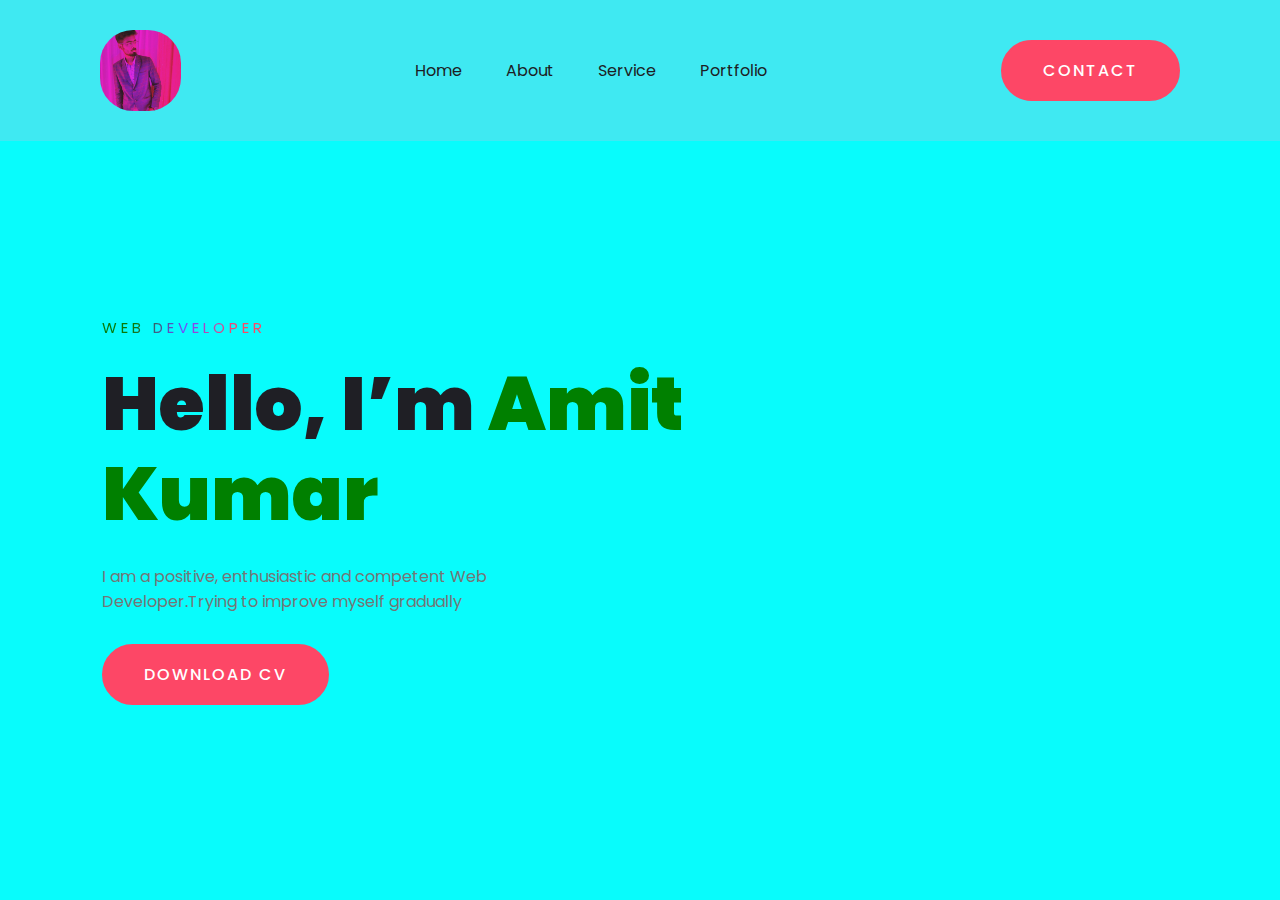
<file: index.html>
<!DOCTYPE html>
<html lang="en">
<head>
    <meta charset="UTF-8">
    <title>Personal Portfolio Website</title>
    <link rel="stylesheet" href="styles.css">
</head>
<body>

    <div class="main">
        <nav>
            
            <img src="AMIT.jpg" class="logo">
            <div class="navigation">
                <input type="checkbox" class="toggle-menu">
                <div class="hamburger"></div>
                <ul class="menu">
                    <li><a href="index.html">Home</a></li>
                    <li><a href="about.html">About</a></li>
                    <li><a href="services.html">Service</a></li>
                    <li><a href="portfolio.html">Portfolio</a></li>
                </ul>
            </div>
            <a href="contact.html" class="btn">contact</a>
        </nav>

        <div class="content">
            <span class="title">Web Developer</span>
            <h1>Hello, I’m <span>Amit Kumar</span></h1>
            <p>I am a positive, enthusiastic and competent Web Developer.Trying to improve myself gradually</p>
            <a href="#" class="btn">Download CV</a>
        </div>
    </div>

</body>
</html>
</file>
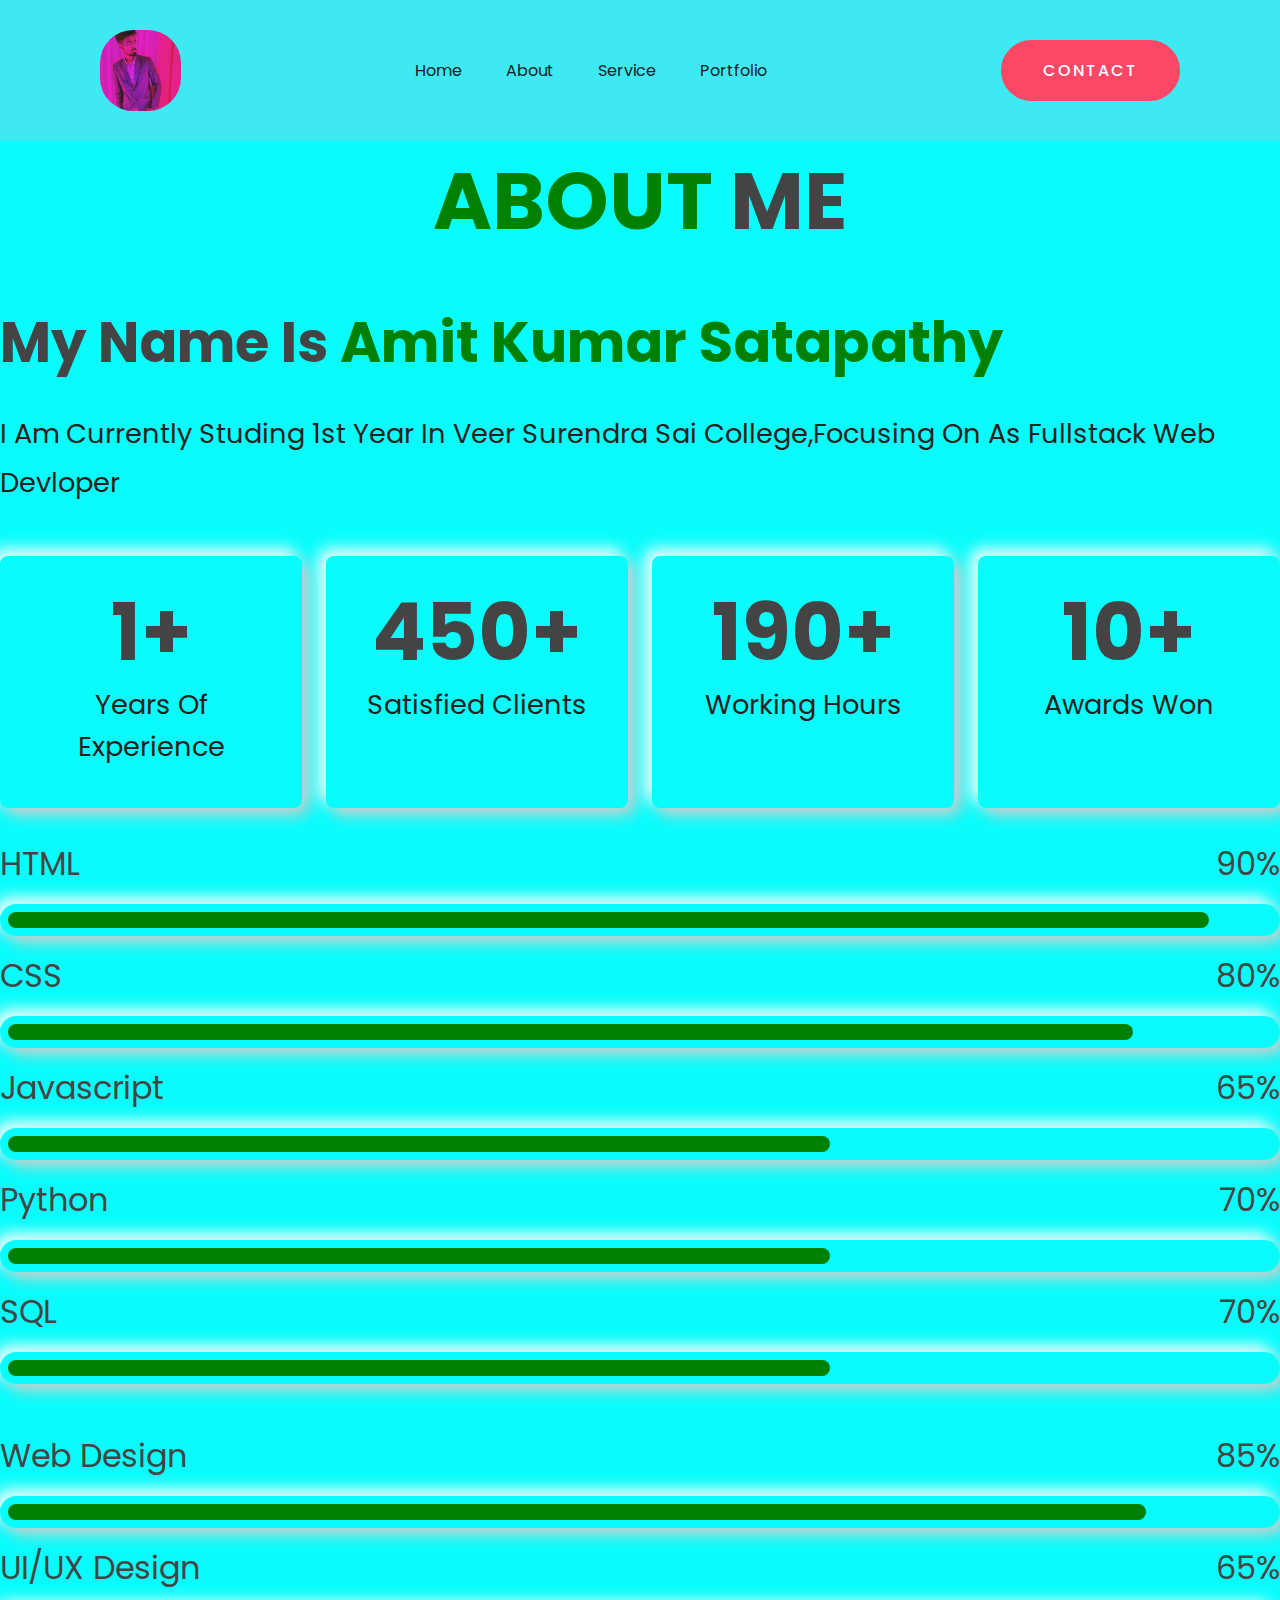
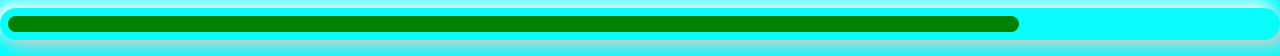
<file: about.html>
<!DOCTYPE html>
<html lang="en">

<head>
    <meta charset="UTF-8">
    <title>Personal Portfolio Website</title>
    <link rel="stylesheet" href="about.css">
</head>

<body>

    <div class="main">
        <nav>
            <img src="AMIT.jpg" class="logo">
            <div class="navigation">
                <input type="checkbox" class="toggle-menu">
                <div class="hamburger"></div>
                <ul class="menu">
                    <li><a href="index.html">Home</a></li>
                    <li><a href="about.html">About</a></li>
                    <li><a href="services.html">Service</a></li>
                    <li><a href="portfolio.html">Portfolio</a></li>
                </ul>
            </div>
            <a href="contact.html" class="btn">contact</a>
        </nav>
        <section class="about" id="about">

            <h1 class="heading"> <span>about</span> me </h1>
        
            <div class="row">
        
                <div class="box-container">
                    <div class="box">
                        <h3>1+</h3>
                        <p>years of experience</p>
                    </div>
                    <div class="box">
                        <h3>450+</h3>
                        <p>satisfied clients</p>
                    </div>
                    <div class="box">
                        <h3>190+</h3>
                        <p>working hours</p>
                    </div>
                    <div class="box">
                        <h3>10+</h3>
                        <p>awards won</p>
                    </div>
                </div>
        
                <div class="content">
                    <h3>my name is <span>amit kumar satapathy</span></h3><p>I am currently studing 1st year in veer surendra sai college,focusing on as fullstack web devloper</p>
                </div>
        
            </div>
        
            <div class="row">
        
                <div class="progress">
                    <h3> web design <span>85%</span> </h3>
                    <div class="bar bar-1-1"><span></span></div>
                    <h3>UI/UX design  <span>65%</span> </h3>
                    <div class="bar bar-1-3"><span></span></div>
                </div>
        
                <div class="progress">
                    <h3> HTML <span>90%</span> </h3>
                    <div class="bar bar-2-1"><span></span></div>
                    <h3> CSS <span>80%</span> </h3>
                    <div class="bar bar-2-2"><span></span></div>
                    <h3> javascript <span>65%</span> </h3>
                    <div class="bar bar-2-3"><span></span></div>
                    <h3> python <span>70%</span> </h3>
                    <div class="bar bar-2-3"><span></span></div>
                    <h3> SQL <span>70%</span> </h3>
                    <div class="bar bar-2-3"><span></span></div>
                </div>
        
            </div>
        
        </section>
    </div>

</body>

</html>
</file>
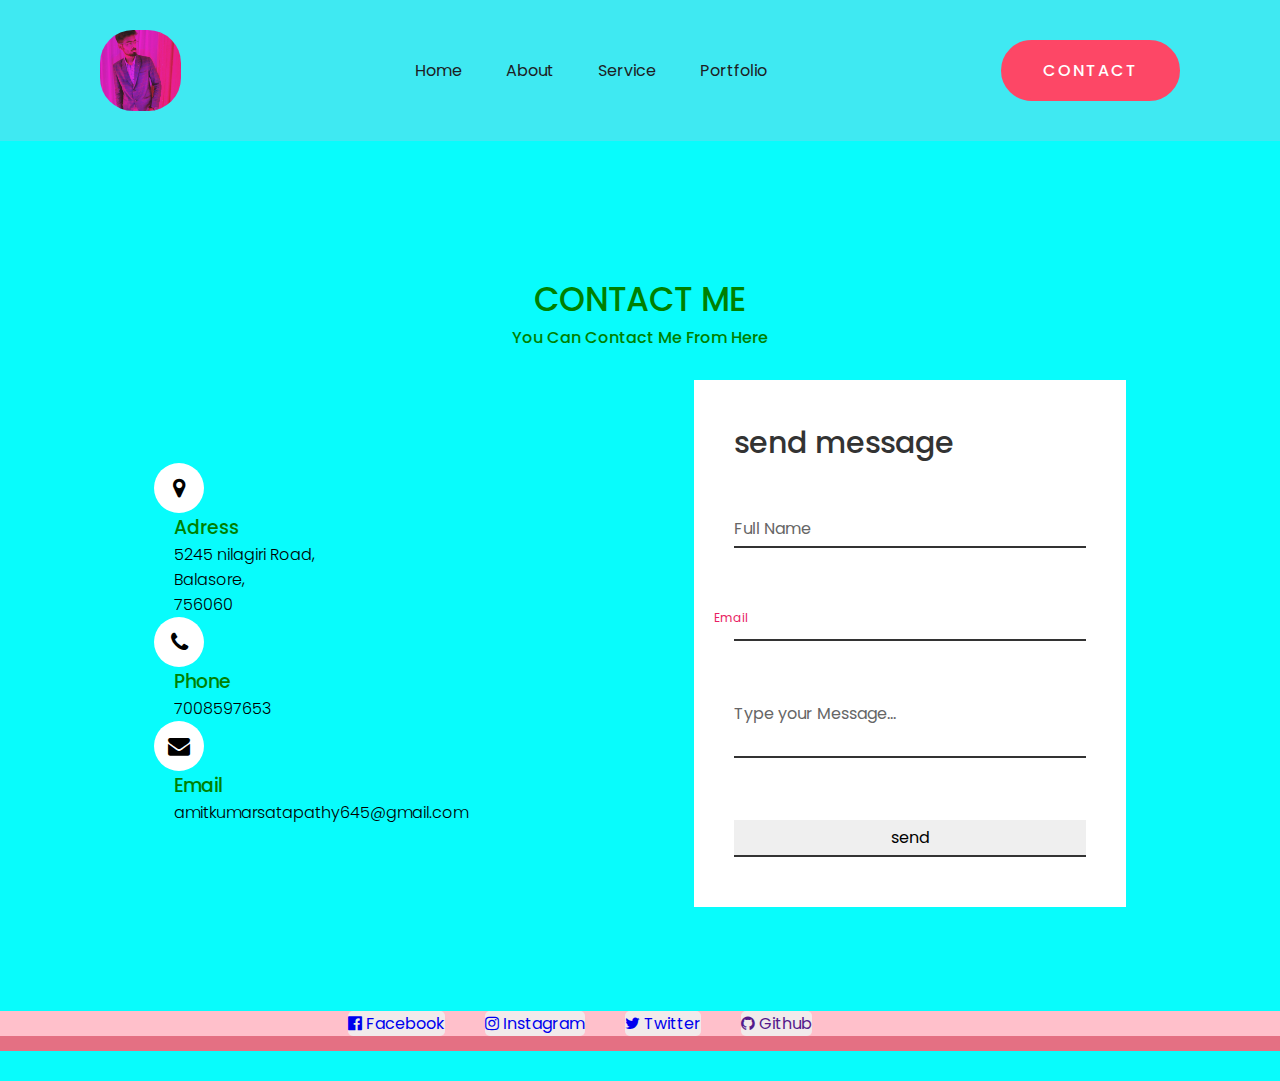
<file: contact.html>
<!DOCTYPE html>
<html lang="en">

<head>
    <meta charset="UTF-8">
    <title>Personal Portfolio Website</title>
    <link rel="stylesheet" href="contact.css">
    <link rel="stylesheet" href="https://cdnjs.cloudflare.com/ajax/libs/font-awesome/4.7.0/css/font-awesome.min.css">

</head>

<body>

    <div class="main">
        <nav>

            <img src="AMIT.jpg" class="logo">
            <div class="navigation">
                <input type="checkbox" class="toggle-menu">
                <div class="hamburger"></div>
                <ul class="menu">
                    <li><a href="index.html">Home</a></li>
                    <li><a href="about.html">About</a></li>
                    <li><a href="services.html">Service</a></li>
                    <li><a href="portfolio.html">Portfolio</a></li>
                </ul>
            </div>

            <a href="contact.html" class="btn">contact</a>
        </nav>

        <section class="contact">
            <div class="content">
                <h2>CONTACT ME</h2>
                <p>You Can Contact Me From Here</p>
            </div>
            <div class="container">
                <div class="contactinfo">
                    <div class="box">
                        <div class="icon"><i class="fa fa-map-marker" aria-hidden="true"></i>
                        </div>
                        <div class="text">
                            <h3>Adress</h3>
                            <p>5245 nilagiri Road,<br>Balasore,<br>756060</p>
                        </div>
                    </div>
                    <div class="box">
                        <div class="icon"><i class="fa fa-phone" aria-hidden="true"></i></div>
                        <div class="text">
                            <h3>Phone</h3>
                            <p>7008597653</p>
                        </div>
                    </div>
                    <div class="box">
                        <div class="icon"><i class="fa fa-envelope" aria-hidden="true"></i></div>
                        <div class="text">
                            <h3>Email</h3>
                            <p>amitkumarsatapathy645@gmail.com</p>
                        </div>
                    </div>
                </div>
                <div class="contactform">
                    <form>
                        <h2>send message</h2>
                        <div class="inputbox">
                            <input type="text" name="" required="required">
                            <span>Full Name</span>
                        </div>
                        <div class="inputbox">
                            <input type="text" name="required">
                            <span>Email</span>
                        </div>
                        <div class="inputbox">
                            <textarea required="required"></textarea>
                            <span>Type your Message...</span>
                        </div>
                        <div class="inputbox">
                            <input type="submit" name="" value="send">
                        </div>
                    </form>
                </div>
            </div>
        </section>
        <section>
            <div class="wrapper">
                <div class="button">
                    <div class="icon">
                        <a href="https://www.facebook.com/amit.rahul.satapathy/">
                        <i class="fa fa-facebook-official" aria-hidden="true"></i>
                        <span>Facebook</span>
                        </a>
                    </div>
                    <div class="button">
                        <div class="icon">
                            <a href="https://www.instagram.com/amitkumarsatapathy645">
                            <i class="fa fa-instagram" aria-hidden="true"></i>
                            <span>Instagram</span>
                            </a>
                        </div>
                        <div class="button">
                            <div class="icon">
                                <a href="https://twitter.com/AmitKum96933686">
                                <i class="fa fa-twitter" aria-hidden="true"></i>
                                <span>Twitter</span>
                            </a>
                            </div>
                        <div class="button">
                            <div class="icon">
                                <a href="">
                                <i class="fa fa-github" aria-hidden="true"></i>
                                <span>Github</span>
                                </a>
                            </div>
                </div>
            </div>
        </section>
    </div>

</body>

</html>
</file>
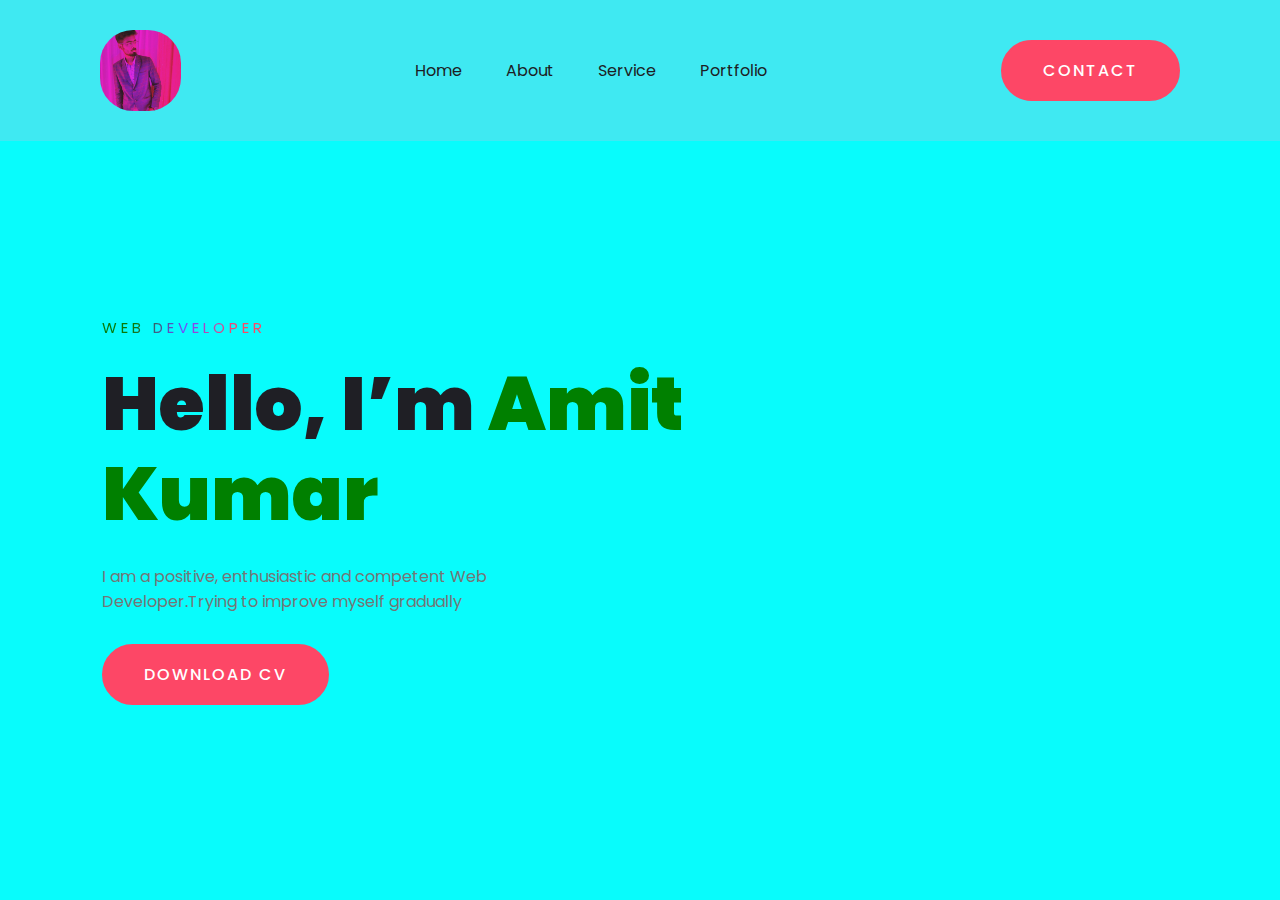
<file: port.html>
<!DOCTYPE html>
<html lang="en">
<head>
    <meta charset="UTF-8">
    <title>Personal Portfolio Website</title>
    <link rel="stylesheet" href="port.css">
</head>
<body>

    <div class="main">
        <nav>
            
            <img src="AMIT.jpg" class="logo">
            <div class="navigation">
                <input type="checkbox" class="toggle-menu">
                <div class="hamburger"></div>
                <ul class="menu">
                    <li><a href="port.html">Home</a></li>
                    <li><a href="about.html">About</a></li>
                    <li><a href="services.html">Service</a></li>
                    <li><a href="portfolio.html">Portfolio</a></li>
                </ul>
            </div>
            <a href="contact.html" class="btn">contact</a>
        </nav>

        <div class="content">
            <span class="title">Web Developer</span>
            <h1>Hello, I’m <span>Amit Kumar</span></h1>
            <p>I am a positive, enthusiastic and competent Web Developer.Trying to improve myself gradually</p>
            <a href="#" class="btn">Download CV</a>
        </div>
    </div>

</body>
</html>
</file>
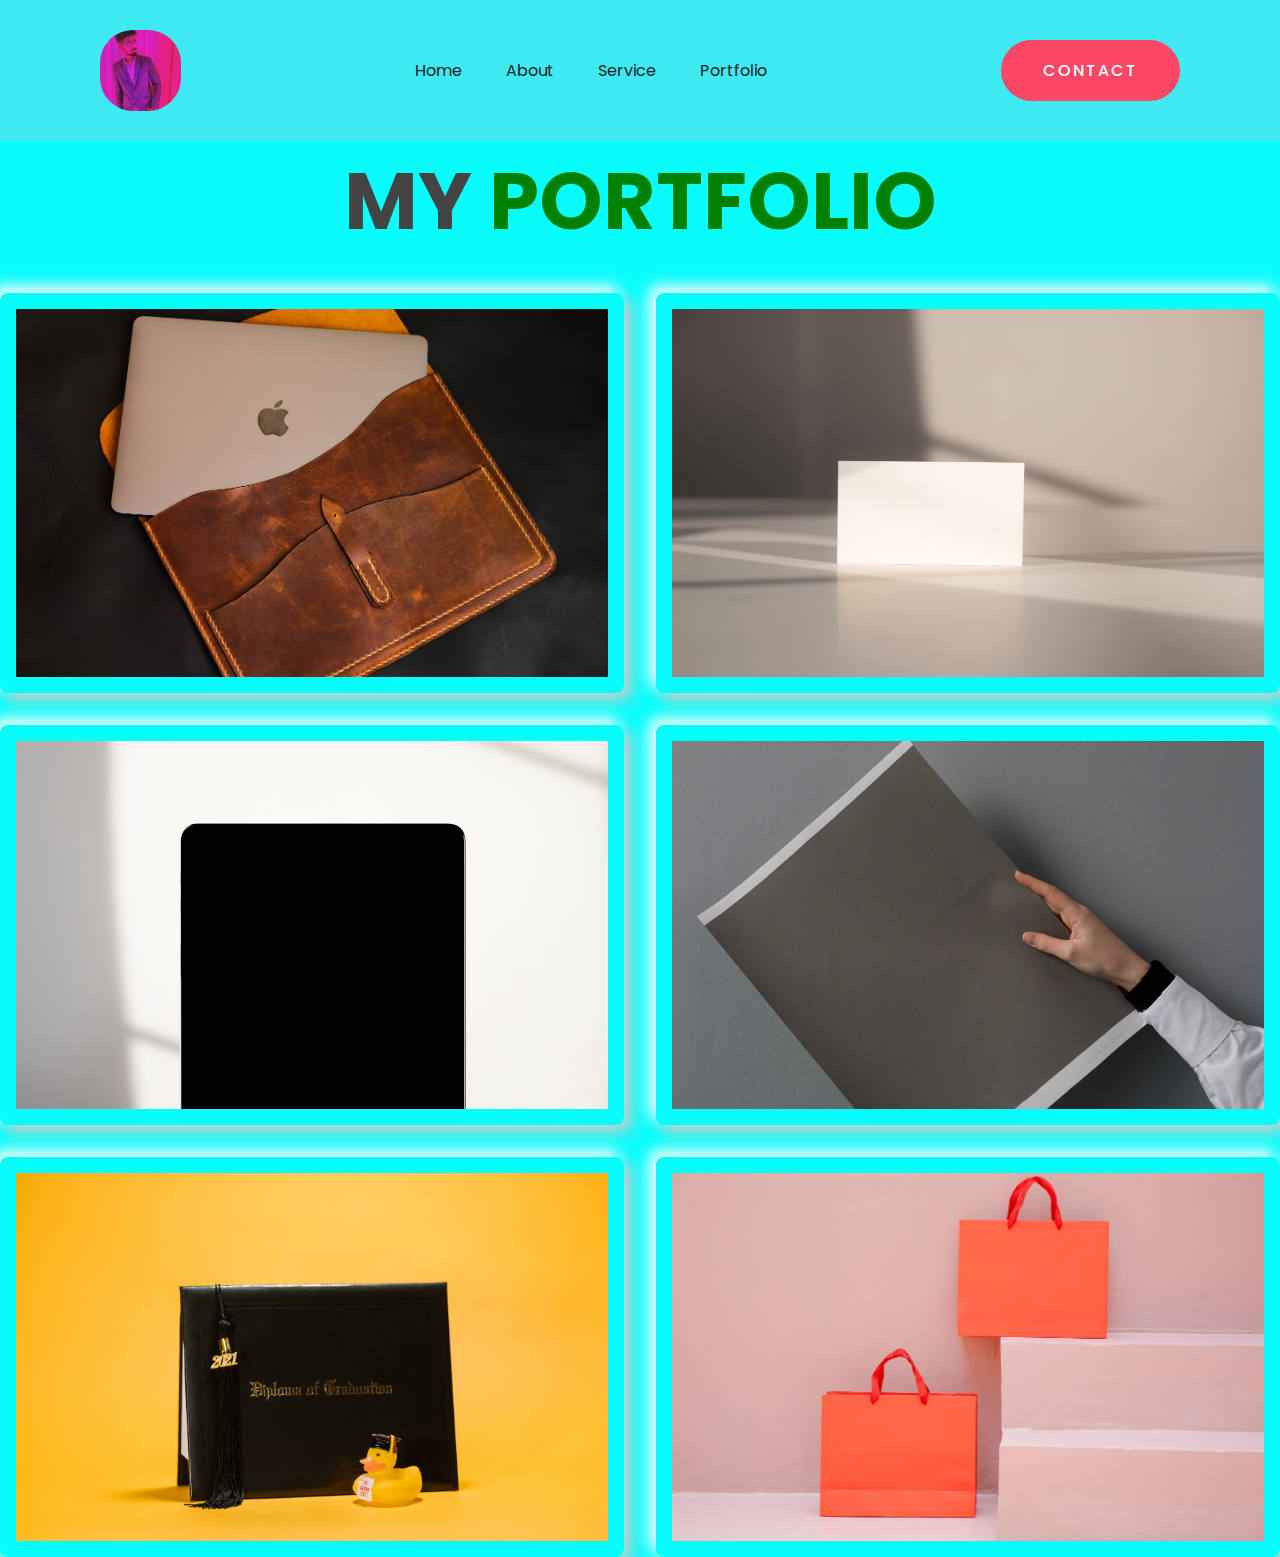
<file: portfolio.html>
<!DOCTYPE html>
<html lang="en">

<head>
    <meta charset="UTF-8">
    <title>Personal Portfolio Website</title>
    <!----CSS link----->
    <link rel="stylesheet" href="portfolio.css">
</head>

<body>

    <div class="main">
        <nav>
            <img src="AMIT.jpg" class="logo">
            <div class="navigation">
                <input type="checkbox" class="toggle-menu">
                <div class="hamburger"></div>
                <ul class="menu">
                    <li><a href="index.html">Home</a></li>
                    <li><a href="about.html">About</a></li>
                    <li><a href="services.html">Service</a></li>
                    <li><a href="portfolio.html">Portfolio</a></li>
                </ul>
            </div>
            <a href="contact.html" class="btn">contact</a>
        </nav>
        <section class="portfolio" id="portfolio">

            <h1 class="heading"> my <span>portfolio</span> </h1>

            <div class="box-container">

                <div class="box">
                    <img src="7.jpg" alt=""></a>
                    <div class="content">
                        <h3>project 01</h3>
                    </div>
                </div>

                <div class="box">
                    <img src="8.jpg" alt="">
                    <div class="content">
                        <h3>project 02</h3>
                    </div>
                </div>

                <div class="box">
                    <img src="9.jpg" alt="">
                    <div class="content">
                        <h3>project 03</h3>
                    </div>
                </div>

                <div class="box">
                    <img src="10.jpg" alt="">
                    <div class="content">
                        <h3>project 04</h3>
                    </div>
                </div>

                <div class="box">
                    <img src="11.jpg" alt="">
                    <div class="content">
                        <h3>project 05</h3>
                    </div>
                </div>

                <div class="box">
                    <img src="12.jpg" alt="">
                    <div class="content">
                        <h3>project 06</h3>
                    </div>
                </div>

            </div>

        </section>
</body>

</html>
</file>
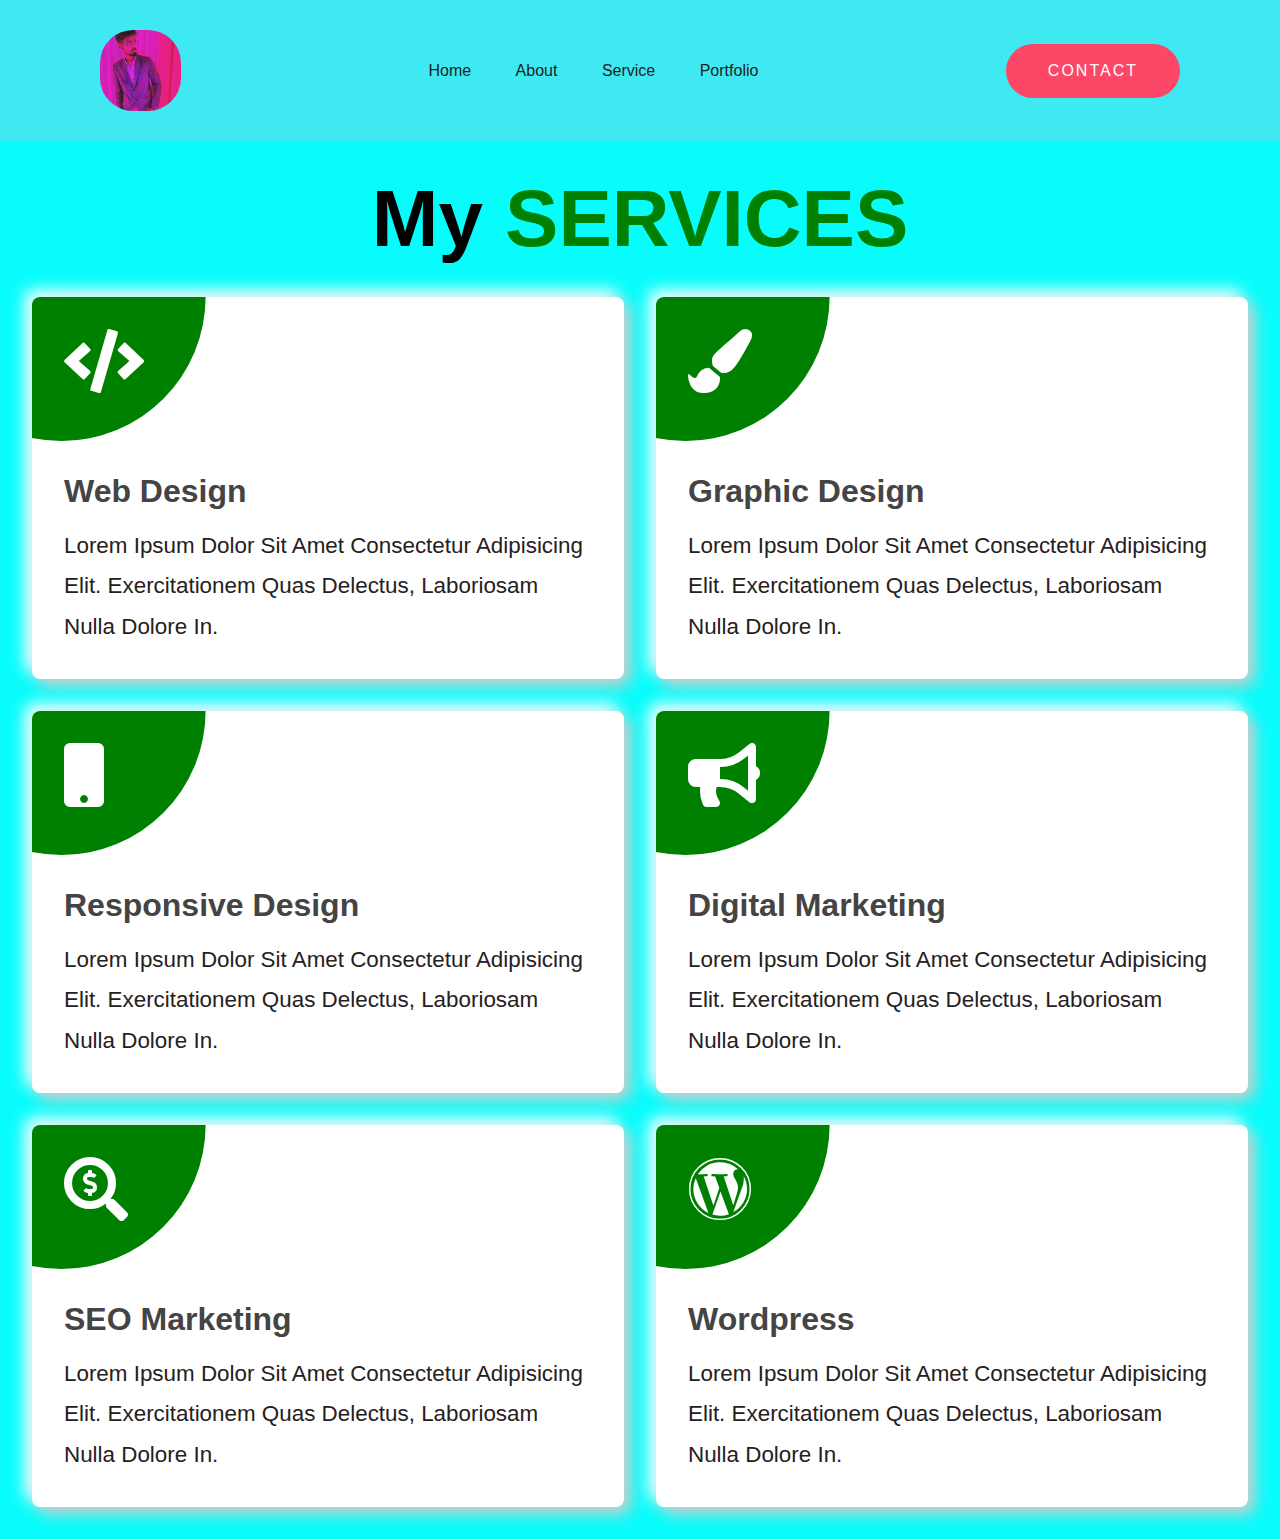
<file: services.html>
<!DOCTYPE html>
<html lang="en">

<head>
    <meta charset="UTF-8">
    <title>Personal Portfolio Website</title>
    <link rel="stylesheet" href="services.css">
    <link rel="stylesheet" href="https://cdnjs.cloudflare.com/ajax/libs/font-awesome/5.15.4/css/all.min.css">
</head>

<body>

    <div class="main">
        <nav>
            <img src="AMIT.jpg" class="logo">
            <div class="navigation">
                <input type="checkbox" class="toggle-menu">
                <div class="hamburger"></div>
                <ul class="menu">
                    <li><a href="index.html">Home</a></li>
                    <li><a href="about.html">About</a></li>
                    <li><a href="services.html">Service</a></li>
                    <li><a href="portfolio.html">Portfolio</a></li>
                </ul>
            </div>
            <a href="contact.html" class="btn">contact</a>
        </nav>
        <section class="services" id="services">

            <h1 class="heading"> my <span>services</span> </h1>

            <div class="box-container">

                <div class="box">
                    <i class="fas fa-code"></i>
                    <h3>web design</h3>
                    <p>Lorem ipsum dolor sit amet consectetur adipisicing elit. Exercitationem quas delectus, laboriosam
                        nulla dolore in.</p>
                </div>

                <div class="box">
                    <i class="fas fa-paint-brush"></i>
                    <h3>graphic design</h3>
                    <p>Lorem ipsum dolor sit amet consectetur adipisicing elit. Exercitationem quas delectus, laboriosam
                        nulla dolore in.</p>
                </div>

                <div class="box">
                    <i class="fas fa-mobile"></i>
                    <h3>responsive design</h3>
                    <p>Lorem ipsum dolor sit amet consectetur adipisicing elit. Exercitationem quas delectus, laboriosam
                        nulla dolore in.</p>
                </div>

                <div class="box">
                    <i class="fas fa-bullhorn"></i>
                    <h3>digital marketing</h3>
                    <p>Lorem ipsum dolor sit amet consectetur adipisicing elit. Exercitationem quas delectus, laboriosam
                        nulla dolore in.</p>
                </div>

                <div class="box">
                    <i class="fas fa-search-dollar"></i>
                    <h3>SEO marketing</h3>
                    <p>Lorem ipsum dolor sit amet consectetur adipisicing elit. Exercitationem quas delectus, laboriosam
                        nulla dolore in.</p>
                </div>

                <div class="box">
                    <i class="fab fa-wordpress"></i>
                    <h3>wordpress</h3>
                    <p>Lorem ipsum dolor sit amet consectetur adipisicing elit. Exercitationem quas delectus, laboriosam
                        nulla dolore in.</p>
                </div>

            </div>

        </section>

</body>

</html>
</file>
<file: styles.css>
@import url("https://fonts.googleapis.com/css2?family=Poppins:wght@400;500;600;700&display=swap");

* {
    margin: 0;
    padding: 0;
    box-sizing: border-box;
    font-family: "Poppins", sans-serif;
}

a {
    text-decoration: none;
}

.main {
    width: 100%;
    height: 100vh;
    background-color: rgb(8, 252, 252);
    background-size: cover;
}

@media (max-width: 600px) {
    .toggle-button {
        display: flex;
    }
}

nav {
    background-color: rgb(63, 233, 242);
    display: flex;
    align-items: center;
    justify-content: space-between;
    padding: 30px 100px;
}

.logo {
    max-height: 81px;
    border-radius: 33px;
}

nav ul li {
    list-style: none;
    display: inline-block;
    padding: 10px 20px;
}

nav ul li a {
    color: #1d1d24;
    position: relative;
    padding: 5px 0;
}

nav ul li a:hover {
    color: #fd4766;
}

nav ul li a:after {
    content: "";
    position: absolute;
    left: 0;
    width: 0;
    height: 3px;
    background: #fd4766;
    transition: 0.3s;
    bottom: 0;
}

nav ul li a:hover:after {
    width: 100%;
}

.btn {
    color: #fff;
    font-size: 16px;
    text-transform: uppercase;
    letter-spacing: 2px;
    padding: 16px 40px;
    border-radius: 500px;
    display: inline-block;
    font-weight: 500;
    transition: all 0.4s ease-in-out;
    background-size: 152% 100%;
    background: #fd4766;
    border: 2px solid #fd4766;
}

.btn:hover {
    background: transparent;
    border-color: #fd4766;
    color: #fd4766;
}

.hamburger {
    position: relative;
    width: 30px;
    height: 4px;
    background: #ffffff;
    border-radius: 10px;
    cursor: pointer;
    z-index: 2;
    transition: 0.3s;

}

.hamburger:before,
.hamburger:after {
    content: "";
    position: absolute;
    height: 4px;
    right: 0;
    background: #ffffff;
    border-radius: 10px;
    transition: 0.3s;
}

.hamburger:before {
    top: -10px;
    width: 20px;
}

.hamburger:after {
    top: -20px;
    width: 25px;
}

.toggle-menu {
    position: absolute;
    width: 30px;
    height: 60px;
    z-index: 3;
    cursor: pointer;
    opacity: 0;
}

.hamburger,
.toggle-menu {
    display: none;

}

.navigation input:checked~.hamburger {
    background: transparent;
}

.navigation input:checked~.hamburger:before {
    top: 0;
    transform: rotate(-45deg);
    width: 30px;
}

.navigation input:checked~.hamburger:after {
    top: 0;
    transform: rotate(45deg);
    width: 30px;
}

.content {
    position: absolute;
    top: 35%;
    left: 8%;
}

.content .title {
    color: #1f1f25;
    font-size: 15px;
    text-transform: uppercase;
    letter-spacing: 4px;
    display: inline-block;
    margin-bottom: 20px;
    background: linear-gradient(120deg,
            #097907 20.69%,
            #7644ff 50.19%,
            #fd4766 79.69%);
    -webkit-background-clip: text;
    -webkit-text-fill-color: transparent;
}

.content h1 {
    color: #1f1f25;
    font-size: 75px;
    font-weight: 900;
    line-height: 90px;
    text-transform: inherit;
    width: 70%;
}

.content h1 span {
    color: green;
}

.content p {
    width: 55%;
    color: #757575;
    margin-top: 25px;
    margin-bottom: 30px;
}
.navigation input:checked~.menu{
    right: 0;
    box-shadow: -20px 0 40px rgba(0, 0, 0, 0.3);
}

@media(max-width:992px) {

    .hamburger,
    .toggle-menu {
        display: flex;
        position: absolute;
        right: 30px;

    }

    .menu {
        display: flex;
        justify-content: start;
        flex-direction: column;
        align-items: center;
        position: fixed;
        top: 0;
        right: -300px;
        background: #4527a0;
        width: 300px;
        height: 100%;
        padding-top: 65px;

    }

    .menu ul a,
    .menu ul a:hover {

        padding: 30px;
        font-size: 20px;
        box-shadow: 0 1px 0 rgb(255, 255, 255, 0.1);
        inset: ;
    }
}
</file>
<file: about.css>
@import url("https://fonts.googleapis.com/css2?family=Poppins:wght@400;500;600;700&display=swap");

:root {
    --green: green;
    --black: #444;
    --light-color: rgb(38, 32, 32);
    --bg-color: #e6e6e6;
    --border: .1rem solid rgba(0, 0, 0, .2);
    --box-shadow: .4rem .4rem 1rem #ccc, -.4rem -.4rem 1rem #fff;
    --box-shadow-inset: .4rem .4rem 1rem #ccc inset, -.4rem -.4rem 1rem #fff inset;
}

* {
    font-family: 'Poppins', sans-serif;
    margin: 0;
    padding: 0;
    box-sizing: border-box;
    outline: none;
    border: none;
    text-decoration: none;
    text-transform: capitalize;
    transition: .2s linear;
}

body.active {
    --black: #fff;
    --light-color: #ddd;
    --bg-color: #222;
    --border: .1rem solid rgba(0, 0, 0, .4);
    --box-shadow: .4rem .4rem 1rem #111,
        -.4rem -.4rem 1rem #333;
    --box-shadow-inset: .4rem .4rem 1rem #111 inset,
        -.4rem -.4rem 1rem #333 inset;
}

* {
    margin: 0;
    padding: 0;
    box-sizing: border-box;
    font-family: "Poppins", sans-serif;
}

a {
    text-decoration: none;
}

nav {
    background-color: rgb(63, 233, 242);
    display: flex;
    align-items: center;
    justify-content: space-between;
    padding: 30px 100px;
}

.logo {
    max-height: 81px;
    border-radius: 33px;
}

nav ul li {
    list-style: none;
    display: inline-block;
    padding: 10px 20px;
}

nav ul li a {
    color: #1d1d24;
    position: relative;
    padding: 5px 0;
}

nav ul li a:hover {
    color: #fd4766;
}

nav ul li a:after {
    content: "";
    position: absolute;
    left: 0;
    width: 0;
    height: 3px;
    background: #fd4766;
    transition: 0.3s;
    bottom: 0;
}

nav ul li a:hover:after {
    width: 100%;
}

.btn {
    color: #fff;
    font-size: 16px;
    text-transform: uppercase;
    letter-spacing: 2px;
    padding: 16px 40px;
    border-radius: 500px;
    display: inline-block;
    font-weight: 500;
    transition: all 0.4s ease-in-out;
    background-size: 152% 100%;
    background: #fd4766;
    border: 2px solid #fd4766;
}

.btn:hover {
    background: transparent;
    border-color: #fd4766;
    color: #fd4766;
}

.hamburger {
    position: relative;
    width: 30px;
    height: 4px;
    background: #ffffff;
    border-radius: 10px;
    cursor: pointer;
    z-index: 2;
    transition: 0.3s;

}

.hamburger:before,
.hamburger:after {
    content: "";
    position: absolute;
    height: 4px;
    right: 0;
    background: #ffffff;
    border-radius: 10px;
    transition: 0.3s;
}

.hamburger:before {
    top: -10px;
    width: 20px;
}

.hamburger:after {
    top: -20px;
    width: 25px;
}

.toggle-menu {
    position: absolute;
    width: 30px;
    height: 60px;
    z-index: 3;
    cursor: pointer;
    opacity: 0;
}

.hamburger,
.toggle-menu {
    display: none;

}

.navigation input:checked~.hamburger {
    background: transparent;
}

.navigation input:checked~.hamburger:before {
    top: 0;
    transform: rotate(-45deg);
    width: 30px;
}

.navigation input:checked~.hamburger:after {
    top: 0;
    transform: rotate(45deg);
    width: 30px;
}

.main {
    background-color: rgb(8, 252, 252);
}

.heading {
    text-align: center;
    font-size: 5rem;
    color: var(--black);
    text-transform: uppercase;
    padding-bottom: 2rem;
}

.heading span {
    color: var(--green);
    text-transform: uppercase;
}

.about .row {
    display: flex;
    align-items: center;
    flex-wrap: wrap-reverse;
    gap: 2rem;
}

.about .row .box-container {
    flex: 1 1 40rem;
    display: flex;
    gap: 1.5rem;
    flex-wrap: wrap;
}

.about .row .box-container .box {
    flex: 1 1 18rem;
    text-align: center;
    padding: 2rem;
    border-radius: .5rem;
    box-shadow: var(--box-shadow);
}

.about .row .box-container .box h3 {
    font-size: 5rem;
    color: var(--black);
    line-height: 1.1;
}

.about .row .box-container .box p {
    font-size: 1.7rem;
    color: var(--light-color);
    padding: .5rem 0;
}

.about .row .content {
    flex: 1 1 40rem;
}

.about .row .content h3 {
    font-size: 3.5rem;
    color: var(--black);
    line-height: 1.8;
}

.about .row .content h3 span {
    color: var(--green);
}

.about .row .content p {
    font-size: 1.7rem;
    color: var(--light-color);
    line-height: 1.8;
    padding: 1rem 0;
}

.about .row:nth-child(3) {
    padding-top: 2rem;
}

.about .row .progress {
    flex: 1 1 40rem;
}

.about .row .progress h3 {
    color: var(--black);
    font-weight: normal;
    font-size: 2rem;
    display: flex;
    align-items: center;
    justify-content: space-between;
}

.about .row .progress .bar {
    box-shadow: var(--box-shadow);
    border-radius: 5rem;
    height: 2rem;
    padding: .5rem;
    margin: 1rem 0;
}

.about .row .progress .bar span {
    display: block;
    height: 100%;
    background: var(--green);
    border-radius: 5rem;
}

.about .row .progress .bar-1-1 span {
    width: 90%;
}

.about .row .progress .bar-1-2 span {
    width: 75%;
}

.about .row .progress .bar-1-3 span {
    width: 80%;
}

.about .row .progress .bar-2-1 span {
    width: 95%;
}

.about .row .progress .bar-2-2 span {
    width: 89%;
}

.about .row .progress .bar-2-3 span {
    width: 65%;
}

.navigation input:checked~.menu {
    right: 0;
    box-shadow: -20px 0 40px rgba(0, 0, 0, 0.3);
}

@media(max-width:992px) {

    .hamburger,
    .toggle-menu {
        display: flex;
        position: absolute;
        right: 30px;

    }

    .menu {
        display: flex;
        justify-content: start;
        flex-direction: column;
        align-items: center;
        position: fixed;
        top: 0;
        right: -300px;
        background: #4527a0;
        width: 300px;
        height: 100%;
        padding-top: 65px;

    }

    .menu ul a,
    .menu ul a:hover {

        padding: 30px;
        font-size: 20px;
        box-shadow: 0 1px 0 rgb(255, 255, 255, 0.1);
        inset: ;
    }
}
</file>
<file: contact.css>
@import url("https://fonts.googleapis.com/css2?family=Poppins:wght@400;500;600;700&display=swap");

* {
    margin: 0;
    padding: 0;
    box-sizing: border-box;
    font-family: "Poppins", sans-serif;
}

a {
    text-decoration: none;
}

.main {
    width: 100%;
    height: 100%;
    background-color: rgb(8, 252, 252);
    background-size: cover;
}
.toggle-button{
    position: absolute;
    top: 0.75rem;
    right: 1rem;
    display: none;
    flex-direction: column;
    justify-content: space-between;
    width: 30px;
    height: 21px;

}
.toggle-button .bar{
    height: 3px;
    width: 100%;
    background-color: rgb(138, 15, 15);
    border-radius: 10px;
}

nav {
    background-color: rgb(63, 233, 242);
    display: flex;
    align-items: center;
    justify-content: space-between;
    padding: 30px 100px;
    flex-direction: row;
    
}


.logo {
    max-height: 81px;
    border-radius: 33px;
}

nav ul li {
    list-style: none;
    display: inline-block;
    padding: 10px 20px;
}

nav ul li a {
    color: #1d1d24;
    position: relative;
    padding: 5px 0;
}

nav ul li a:hover {
    color: #fd4766;
}

nav ul li a:after {
    content: "";
    position: absolute;
    left: 0;
    width: 0;
    height: 3px;
    background: #fd4766;
    transition: 0.3s;
    bottom: 0;
}

nav ul li a:hover:after {
    width: 100%;
}

.btn {
    color: #fff;
    font-size: 16px;
    text-transform: uppercase;
    letter-spacing: 2px;
    padding: 16px 40px;
    border-radius: 500px;
    display: inline-block;
    font-weight: 500;
    transition: all 0.4s ease-in-out;
    background-size: 152% 100%;
    background: #fd4766;
    border: 2px solid #fd4766;
}

.btn:hover {
    background: transparent;
    border-color: #fd4766;
    color: #fd4766;
}
.hamburger{
    position: relative;
    width: 30px;
    height: 4px;
    background: #ffffff;
    border-radius: 10px;
    cursor: pointer;
    z-index: 2;
    transition: 0.3s;

}
.hamburger:before,
.hamburger:after {
    content: "";
    position: absolute;
    height: 4px;
    right: 0;
    background: #ffffff;
    border-radius: 10px;
    transition: 0.3s;
}
.hamburger:before {
    top: -10px;
    width: 20px;
}
.hamburger:after{
    top: -20px;
    width: 25px;
}
.toggle-menu{
    position: absolute;
    width: 30px;
    height: 60px;
    z-index: 3;
    cursor: pointer;
    opacity: 0;
}
.hamburger,
.toggle-menu{
    display: none;

}
.navigation input:checked ~.hamburger{
    background: transparent;
}
.navigation input:checked ~.hamburger:before{
    top: 0;
    transform: rotate(-45deg);
    width: 30px;
}
.navigation input:checked ~.hamburger:after{
    top: 0;
    transform: rotate(45deg);
    width: 30px;
}

*{
    margin: 0;
    padding: 0;
    box-sizing: border-box;
    font-family: 'poppins',sans-serif;
}
.contact{
    position: relative;
    min-height: 100vh;
    padding: 50px 100px;
    display: flex;
    justify-content: center;
    align-items: center;
    flex-direction: column;
}
.contact .content{
    max-width: 800px;
    text-align: center;
}
.contact .content h2{
    font-size: 33px;
    font-weight: 500;
    color: green;
}
.contact .content p{
    font-weight: 500;
    color: green;
}
.container{
    width: 100%;
    display: flex;
    justify-content: center;
    align-items: center;
    margin-top: 30px;

}
.container .contactinfo {
    width: 50%;
    display: flex;
    flex-direction: column;

}
.container .contactinfo .box .icon{
    width: 50px;
    height: 50px;
    background: #fff;
    display: flex;
    justify-content: center;
    align-items: center;
    border-radius: 50%;
    font-size: 22px;
}
.container .contactinfo .box .text{
    display: flex;
    margin-left: 20px;
    font-size: 16px;
    flex-direction: column;
    font-weight: 300;
}
.container .contactinfo .box .text h3{
    font-weight: 500;
    color: green;

}
.contactform{
    width: 40%;
    padding: 40px;
    background: #fff;

}
.contactform h2{
    font-size: 30px;
    color: #333;
    font-weight: 500;

}
.contactform .inputbox{
    position:relative;
    width: 100%;
    margin-top: 10%;
}
.contactform .inputbox input,
.contactform .inputbox textarea{
    width: 100%;
    padding: 5px 0;
    font-size: 16px;
    margin: 10px 0;
    border: none;
    border-bottom: 2px solid #333;
    outline: none;
    resize: none;
}
 .contactform .inputbox span{
    position: absolute;
    left: 0;
    padding: 5px 0;
    font-size: 16px;
    margin: 10px 0;
    pointer-events: none;
    transition: 0.5s;
    color: #666;
} 
.contactform .inputbox input:focus ~ span,
.contactform .inputbox input:valid ~ span,
.contactform .inputbox textarea:focus ~ span,
.contactform .inputbox textarea:valid ~ span

{
    color: #e91e63;
    font-size: 12px;
    transform: translate(-20px);
}
.contactform .inputbox input[trupe="submit"]{
    width: 100px;
    background: #00bcd4;
    color: #fff;
    border: none;
    cursor: pointer;
    padding: 10px;
    font-size: 18px;
}
*{
    box-sizing: border-box;
}
.wrapper{
    background-color: rgb(228, 112, 131);
    height: 40px;
    position: relative;
    bottom: 30px;
}

.button{
    background-color: pink;
    display: flex;
    justify-content: center;
    align-items: center;
    padding-inline: 40px;
    cursor: pointer;
}
.icon{
    background-color: rgb(241, 234, 235);
    border-radius: 5px;
}


@media (max-width: 991px){
    .main{
        height: 100%;
    }
    .contact{
        padding: 50px;
    }
    .container{
        flex-direction: column;
    }
    .container .contactinfo{
        margin-bottom: 40px;
    }
    .container .contactinfo ,.contactform{
        width: 100%;
    }

}

.navigation input:checked~.menu{
    right: 0;
    box-shadow: -20px 0 40px rgba(0, 0, 0, 0.3);
}

@media(max-width:992px) {

    .hamburger,
    .toggle-menu {
        display: flex;
        position: absolute;
        right: 30px;
    }

    .menu {
        display: flex;
        justify-content: start;
        flex-direction: column;
        align-items: center;
        position: fixed;
        top: 0;
        right: -300px;
        background: #4527a0;
        width: 300px;
        height: 100%;
        padding-top: 65px;

    }

    .menu ul a,
    .menu ul a:hover {

        padding: 30px;
        font-size: 20px;
        box-shadow: 0 1px 0 rgb(255, 255, 255, 0.1);
        inset: ;
    }
}
</file>
<file: port.css>
@import url("https://fonts.googleapis.com/css2?family=Poppins:wght@400;500;600;700&display=swap");

* {
    margin: 0;
    padding: 0;
    box-sizing: border-box;
    font-family: "Poppins", sans-serif;
}

a {
    text-decoration: none;
}

.main {
    width: 100%;
    height: 100vh;
    background-color: rgb(8, 252, 252);
    background-size: cover;
}

@media (max-width: 600px) {
    .toggle-button {
        display: flex;
    }
}

nav {
    background-color: rgb(63, 233, 242);
    display: flex;
    align-items: center;
    justify-content: space-between;
    padding: 30px 100px;
}

.logo {
    max-height: 81px;
    border-radius: 33px;
}

nav ul li {
    list-style: none;
    display: inline-block;
    padding: 10px 20px;
}

nav ul li a {
    color: #1d1d24;
    position: relative;
    padding: 5px 0;
}

nav ul li a:hover {
    color: #fd4766;
}

nav ul li a:after {
    content: "";
    position: absolute;
    left: 0;
    width: 0;
    height: 3px;
    background: #fd4766;
    transition: 0.3s;
    bottom: 0;
}

nav ul li a:hover:after {
    width: 100%;
}

.btn {
    color: #fff;
    font-size: 16px;
    text-transform: uppercase;
    letter-spacing: 2px;
    padding: 16px 40px;
    border-radius: 500px;
    display: inline-block;
    font-weight: 500;
    transition: all 0.4s ease-in-out;
    background-size: 152% 100%;
    background: #fd4766;
    border: 2px solid #fd4766;
}

.btn:hover {
    background: transparent;
    border-color: #fd4766;
    color: #fd4766;
}

.hamburger {
    position: relative;
    width: 30px;
    height: 4px;
    background: #ffffff;
    border-radius: 10px;
    cursor: pointer;
    z-index: 2;
    transition: 0.3s;

}

.hamburger:before,
.hamburger:after {
    content: "";
    position: absolute;
    height: 4px;
    right: 0;
    background: #ffffff;
    border-radius: 10px;
    transition: 0.3s;
}

.hamburger:before {
    top: -10px;
    width: 20px;
}

.hamburger:after {
    top: -20px;
    width: 25px;
}

.toggle-menu {
    position: absolute;
    width: 30px;
    height: 60px;
    z-index: 3;
    cursor: pointer;
    opacity: 0;
}

.hamburger,
.toggle-menu {
    display: none;

}

.navigation input:checked~.hamburger {
    background: transparent;
}

.navigation input:checked~.hamburger:before {
    top: 0;
    transform: rotate(-45deg);
    width: 30px;
}

.navigation input:checked~.hamburger:after {
    top: 0;
    transform: rotate(45deg);
    width: 30px;
}

.content {
    position: absolute;
    top: 35%;
    left: 8%;
}

.content .title {
    color: #1f1f25;
    font-size: 15px;
    text-transform: uppercase;
    letter-spacing: 4px;
    display: inline-block;
    margin-bottom: 20px;
    background: linear-gradient(120deg,
            #097907 20.69%,
            #7644ff 50.19%,
            #fd4766 79.69%);
    -webkit-background-clip: text;
    -webkit-text-fill-color: transparent;
}

.content h1 {
    color: #1f1f25;
    font-size: 75px;
    font-weight: 900;
    line-height: 90px;
    text-transform: inherit;
    width: 70%;
}

.content h1 span {
    color: green;
}

.content p {
    width: 55%;
    color: #757575;
    margin-top: 25px;
    margin-bottom: 30px;
}
.navigation input:checked~.menu{
    right: 0;
    box-shadow: -20px 0 40px rgba(0, 0, 0, 0.3);
}

@media(max-width:992px) {

    .hamburger,
    .toggle-menu {
        display: flex;
        position: absolute;
        right: 30px;

    }

    .menu {
        display: flex;
        justify-content: start;
        flex-direction: column;
        align-items: center;
        position: fixed;
        top: 0;
        right: -300px;
        background: #4527a0;
        width: 300px;
        height: 100%;
        padding-top: 65px;

    }

    .menu ul a,
    .menu ul a:hover {

        padding: 30px;
        font-size: 20px;
        box-shadow: 0 1px 0 rgb(255, 255, 255, 0.1);
        inset: ;
    }
}
</file>
<file: portfolio.css>
@import url("https://fonts.googleapis.com/css2?family=Poppins:wght@400;500;600;700&display=swap");

*{
    font-family: 'Poppins', sans-serif;
    margin:0; padding:0;
    box-sizing: border-box;
    outline: none; border:none;
    text-decoration: none;
    text-transform: capitalize;
    transition: .2s linear;
}
:root{
    --pink: green;
    --black: #444;
    --light-color: rgb(38, 32, 32);
    --bg-color: #e6e6e6;
    --border: .1rem solid rgba(0,0,0,.2);
    --box-shadow: .4rem .4rem 1rem #ccc, -.4rem -.4rem 1rem #fff;
    --box-shadow-inset: .4rem .4rem 1rem #ccc inset, -.4rem -.4rem 1rem #fff inset;
}
* {
    margin: 0;
    padding: 0;
    box-sizing: border-box;
    font-family: "Poppins", sans-serif;
}

a {
    text-decoration: none;
}

.main {
    width: 100%;
    height: 100%;
    background-color: rgb(8, 252, 252);
    background-size: cover;
}

nav {
    background-color: rgb(63, 233, 242);
    display: flex;
    align-items: center;
    justify-content: space-between;
    padding: 30px 100px;
    position: sticky;
}

.logo {
    max-height: 81px;
    border-radius: 33px;
}

nav ul li {
    list-style: none;
    display: inline-block;
    padding: 10px 20px;
}

nav ul li a {
    color: #1d1d24;
    position: relative;
    padding: 5px 0;
}

nav ul li a:hover {
    color: #fd4766;
}

nav ul li a:after {
    content: "";
    position: absolute;
    left: 0;
    width: 0;
    height: 3px;
    background: #fd4766;
    transition: 0.3s;
    bottom: 0;
}

nav ul li a:hover:after {
    width: 100%;
}

.btn {
    color: #fff;
    font-size: 16px;
    text-transform: uppercase;
    letter-spacing: 2px;
    padding: 16px 40px;
    border-radius: 500px;
    display: inline-block;
    font-weight: 500;
    transition: all 0.4s ease-in-out;
    background-size: 152% 100%;
    background: #fd4766;
    border: 2px solid #fd4766;
}

.btn:hover {
    background: transparent;
    border-color: #fd4766;
    color: #fd4766;
}
.hamburger {
    position: relative;
    width: 30px;
    height: 4px;
    background: #ffffff;
    border-radius: 10px;
    cursor: pointer;
    z-index: 2;
    transition: 0.3s;

}

.hamburger:before,
.hamburger:after {
    content: "";
    position: absolute;
    height: 4px;
    right: 0;
    background: #ffffff;
    border-radius: 10px;
    transition: 0.3s;
}

.hamburger:before {
    top: -10px;
    width: 20px;
}

.hamburger:after {
    top: -20px;
    width: 25px;
}

.toggle-menu {
    position: absolute;
    width: 30px;
    height: 60px;
    z-index: 3;
    cursor: pointer;
    opacity: 0;
}

.hamburger,
.toggle-menu {
    display: none;

}

.navigation input:checked~.hamburger {
    background: transparent;
}

.navigation input:checked~.hamburger:before {
    top: 0;
    transform: rotate(-45deg);
    width: 30px;
}

.navigation input:checked~.hamburger:after {
    top: 0;
    transform: rotate(45deg);
    width: 30px;
}


.content {
    position: absolute;
    top: 35%;
    left: 8%;
}

.content .title {
    color: #1f1f25;
    font-size: 15px;
    text-transform: uppercase;
    letter-spacing: 4px;
    display: inline-block;
    margin-bottom: 20px;
    background: linear-gradient(120deg,
            #1c99fe 20.69%,
            #7644ff 50.19%,
            #fd4766 79.69%);
    -webkit-background-clip: text;
    -webkit-text-fill-color: transparent;
}
.heading {
    text-align: center;
    font-size: 5rem;
    color: var(--black);
    text-transform: uppercase;
    padding-bottom: 2rem;
}
.heading span {
    color: var(--pink);
    text-transform: uppercase;
}

.content h1 {
    color: #1f1f25;
    font-size: 75px;
    font-weight: 900;
    line-height: 90px;
    text-transform: inherit;
    width: 70%;
}

.content h1 span {
    color: #fd4766;
}

.content p {
    width: 55%;
    color: #757575;
    margin-top: 25px;
    margin-bottom: 30px;
}
.portfolio .box-container{
    display: grid;
    grid-template-columns: repeat(auto-fit, minmax(27rem, 1fr));
    gap:2rem;
}

.portfolio .box-container .box{
    height: 25rem;
    border-radius: .5rem;
    overflow:hidden;
    box-shadow: var(--box-shadow);
    position: relative;
    border:1rem solid transparent;
}

.portfolio .box-container .box img{
    height: 100%;
    width: 100%;
    object-fit: cover;
}

.portfolio .box-container .box .content{
    position: absolute;
    top:0; left: 0;
    height: 100%;
    width: 100%;
    background: var(--bg-color);
    display: grid;
    place-items: center;
    transform: scale(0);
}

.portfolio .box-container .box:hover .content{
    transform: scale(1);
}

.portfolio .box-container .box .content h3{
    font-size: 2.5rem;
    color:var(--black);
    text-transform: uppercase;
    transform: translateY(-5rem);
    opacity: 0;
    transition-delay: .3s;
}

.portfolio .box-container .box:hover .content h3{
    transform: translateY(0rem);
    opacity: 1;
}
.navigation input:checked~.menu{
    right: 0;
    box-shadow: -20px 0 40px rgba(0, 0, 0, 0.3);
}

@media(max-width:992px) {

    .hamburger,
    .toggle-menu {
        display: block;
        position: relative;
        left: 390px;
        bottom: 55px;

    }

    .menu {
        display: flex;
        justify-content: start;
        flex-direction: column;
        align-items: center;
        position: fixed;
        top: 0;
        right: -300px;
        background: #4527a0;
        width: 300px;
        height: 100%;
        padding-top: 65px;

    }

    .menu ul a,
    .menu ul a:hover {

        padding: 30px;
        font-size: 20px;
        box-shadow: 0 1px 0 rgb(255, 255, 255, 0.1);
        inset: ;
    }
}
</file>
<file: services.css>
:root {
    --pink: green;
    --black: #444;
    --light-color: rgb(38, 32, 32);
    --bg-color: #e6e6e6;
    --border: .1rem solid rgba(0, 0, 0, .2);
    --box-shadow: .4rem .4rem 1rem #ccc, -.4rem -.4rem 1rem #fff;
    --box-shadow-inset: .4rem .4rem 1rem #ccc inset, -.4rem -.4rem 1rem #fff inset;
}

* {
    font-family: 'Poppins', sans-serif;
    margin: 0;
    padding: 0;
    box-sizing: border-box;
    outline: none;
    border: none;
    text-decoration: none;
    text-transform: capitalize;
    transition: .2s linear;
}

body.active {
    --black: #fff;
    --light-color: #ddd;
    --bg-color: #222;
    --border: .1rem solid rgba(0, 0, 0, .4);
    --box-shadow: .4rem .4rem 1rem #111,
        -.4rem -.4rem 1rem #333;
    --box-shadow-inset: .4rem .4rem 1rem #111 inset,
        -.4rem -.4rem 1rem #333 inset;
}

section {
    min-height: 100vh;
    padding: 2rem;
}

.heading {
    text-align: center;
    font-size: 5rem;
    padding-bottom: 2rem;
}

.heading span {
    color: var(--pink);
    text-transform: uppercase;
}

.services .box-container {
    display: grid;
    grid-template-columns: repeat(auto-fit, minmax(27rem, 1fr));
    gap: 2rem;
}

.box {
    background-color: white;
}

* {
    font-family: 'Poppins', sans-serif;
    margin: 0;
    padding: 0;
    box-sizing: border-box;
    outline: none;
    border: none;
    text-decoration: none;
    text-transform: capitalize;
    transition: .2s linear;
}

div {
    display: block;
}

.services .box-container .box {
    padding: 2rem;
    border-radius: .5rem;
    box-shadow: var(--box-shadow);
    position: relative;
    z-index: 0;
    overflow: hidden;
}

.services .box-container .box i {
    font-size: 4rem;
    padding-bottom: 5rem;
    color: #fff;
}

.services .box-container .box h3 {
    font-size: 2rem;
    padding-bottom: 1rem;
    color: var(--black);
}

.services .box-container .box p {
    font-size: 1.4rem;
    line-height: 1.8;
    color: var(--light-color);
}

.services .box-container .box::before {
    content: '';
    position: absolute;
    top: 0;
    left: 0;
    height: 100%;
    width: 100%;
    background: var(--pink);
    z-index: -1;
    clip-path: circle(9rem at 5% 0%);
    transition: .3s linear;
}

.services .box-container .box:hover::before {
    clip-path: circle(100%);
}

@import url("https://fonts.googleapis.com/css2?family=Poppins:wght@400;500;600;700&display=swap");

* {
    margin: 0;
    padding: 0;
    box-sizing: border-box;
    font-family: "Poppins", sans-serif;
}

a {
    text-decoration: none;
}

.main {
    width: 100%;
    height: 100%;
    background-color: rgb(8, 252, 252);
    background-size: cover;
}

nav {
    background-color: rgb(63, 233, 242);
    display: flex;
    align-items: center;
    justify-content: space-between;
    padding: 30px 100px;
}

.logo {
    max-height: 81px;
    border-radius: 33px;
}

nav ul li {
    list-style: none;
    display: inline-block;
    padding: 10px 20px;
}

nav ul li a {
    color: #1d1d24;
    position: relative;
    padding: 5px 0;
}

nav ul li a:hover {
    color: #fd4766;
}

nav ul li a:after {
    content: "";
    position: absolute;
    left: 0;
    width: 0;
    height: 3px;
    background: #fd4766;
    transition: 0.3s;
    bottom: 0;
}

nav ul li a:hover:after {
    width: 100%;
}

.btn {
    color: #fff;
    font-size: 16px;
    text-transform: uppercase;
    letter-spacing: 2px;
    padding: 16px 40px;
    border-radius: 500px;
    display: inline-block;
    font-weight: 500;
    transition: all 0.4s ease-in-out;
    background-size: 152% 100%;
    background: #fd4766;
    border: 2px solid #fd4766;
}

.btn:hover {
    background: transparent;
    border-color: #fd4766;
    color: #fd4766;
}

.hamburger {
    position: relative;
    width: 30px;
    height: 4px;
    background: #ffffff;
    border-radius: 10px;
    cursor: pointer;
    z-index: 2;
    transition: 0.3s;

}

.hamburger:before,
.hamburger:after {
    content: "";
    position: absolute;
    height: 4px;
    right: 0;
    background: #ffffff;
    border-radius: 10px;
    transition: 0.3s;
}

.hamburger:before {
    top: -10px;
    width: 20px;
}

.hamburger:after {
    top: -20px;
    width: 25px;
}

.toggle-menu {
    position: absolute;
    width: 30px;
    height: 60px;
    z-index: 3;
    cursor: pointer;
    opacity: 0;
}

.hamburger,
.toggle-menu {
    display: none;

}

.navigation input:checked~.hamburger {
    background: transparent;
}

.navigation input:checked~.hamburger:before {
    top: 0;
    transform: rotate(-45deg);
    width: 30px;
}

.navigation input:checked~.hamburger:after {
    top: 0;
    transform: rotate(45deg);
    width: 30px;
}

.content {
    position: absolute;
    top: 35%;
    left: 8%;
}

.content .title {
    color: #1f1f25;
    font-size: 15px;
    text-transform: uppercase;
    letter-spacing: 4px;
    display: inline-block;
    margin-bottom: 20px;
    background: linear-gradient(120deg,
            #1c99fe 20.69%,
            #7644ff 50.19%,
            #fd4766 79.69%);
    -webkit-background-clip: text;
    -webkit-text-fill-color: transparent;
}

.content h1 {
    color: #1f1f25;
    font-size: 75px;
    font-weight: 900;
    line-height: 90px;
    text-transform: inherit;
    width: 70%;
}

.content h1 span {
    color: #fd4766;
}

.content p {
    width: 55%;
    color: #757575;
    margin-top: 25px;
    margin-bottom: 30px;
}

.services .box-container .box:hover::before {
    clip-path: circle(100%);
}

.services .box-container .box:hover>* {
    color: #fff;
}

.navigation input:checked~.menu {
    right: 0;
    box-shadow: -20px 0 40px rgba(0, 0, 0, 0.3);
}

@media(max-width:992px) {

    .hamburger,
    .toggle-menu {
        display: flex;
        position: absolute;
        right: 30px;
    }

    .menu {
        display: flex;
        justify-content: start;
        flex-direction: column;
        align-items: center;
        position: fixed;
        top: 0;
        right: -300px;
        background: #4527a0;
        width: 300px;
        height: 100%;
        padding-top: 65px;

    }

    .menu ul a,
    .menu ul a:hover {

        padding: 30px;
        font-size: 20px;
        box-shadow: 0 1px 0 rgb(255, 255, 255, 0.1);
        inset: ;
    }

}
</file>
